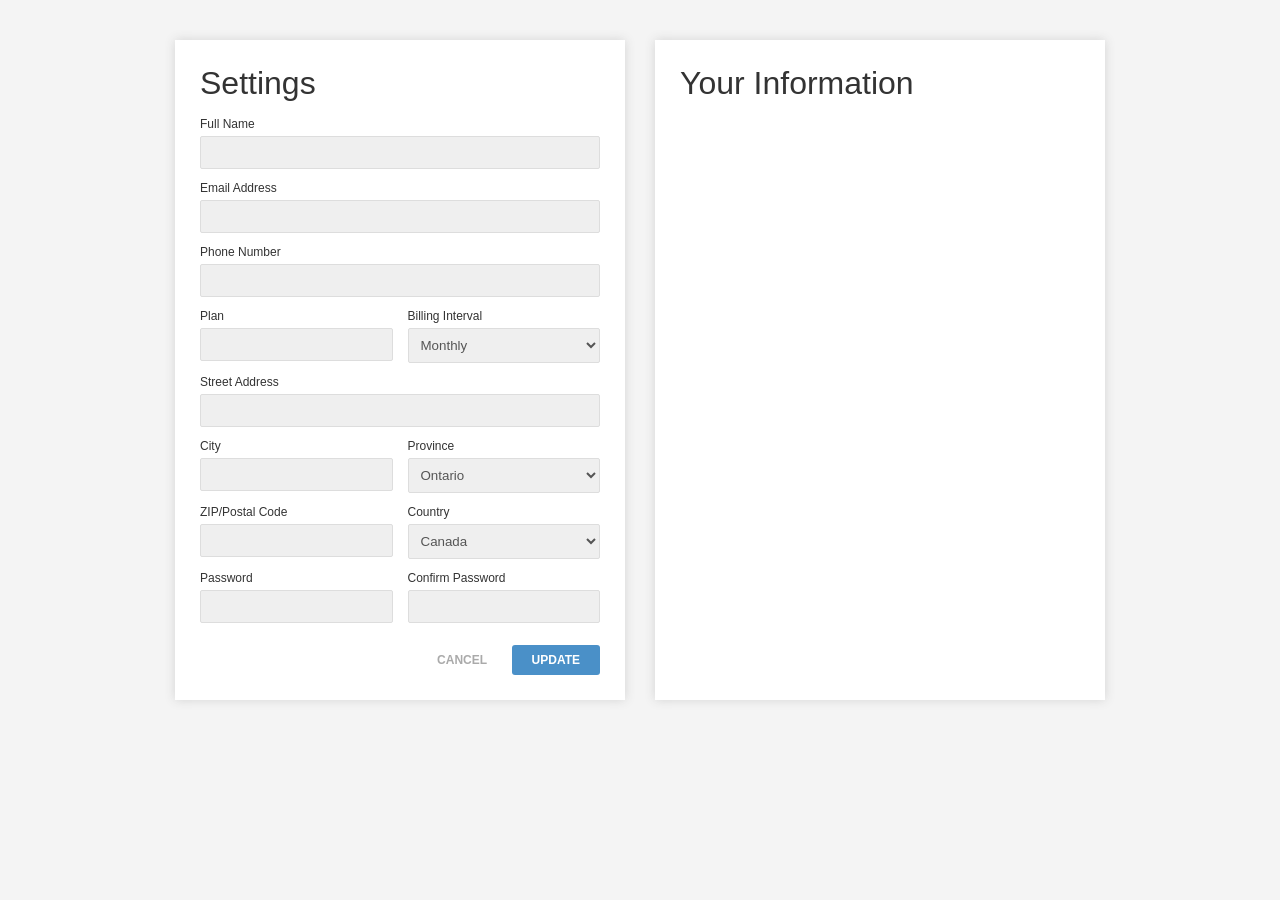
<file: Part1/index.html>
<!doctype html>
<html lang="en">

<head>
    <meta charset="UTF-8" />
    <meta name="viewport" content="width=device-width, initial-scale=1.0" />
    <title>Settings</title>
    <link rel="stylesheet" href="style.css" />
</head>

<body>
    <div class="page">
        <div class="container">
            <h1>Settings</h1>

            <form name="myForm" onsubmit="OnSubmit(event)">
                <div class="form-item">
                    <label for="fullname">Full Name</label>
                    <input type="text" id="fullname" name="fullname" />
                </div>

                <div class="form-item">
                    <label for="email">Email Address</label>
                    <input type="email" id="email" name="email" />
                </div>

                <div class="form-item">
                    <label for="phone">Phone Number</label>
                    <input type="text" id="phone" name="phone" />
                </div>

                <div class="row">
                    <div class="form-item">
                        <label for="plan">Plan</label>
                        <input type="text" id="plan" name="plan" />
                    </div>
                    <div class="form-item">
                        <label for="billing">Billing Interval</label>
                        <select id="billing" name="billing">
                            <option value="Monthly">Monthly</option>
                            <option value="Yearly">Yearly</option>
                        </select>
                    </div>
                </div>

                <div class="form-item">
                    <label for="street">Street Address</label>
                    <input type="text" id="street" name="street" />
                </div>

                <div class="row">
                    <div class="form-item">
                        <label for="city">City</label>
                        <input type="text" id="city" name="city" />
                    </div>
                    <div class="form-item">
                        <label for="province">Province</label>
                        <select id="province" name="province">
                            <option value="Ontario">Ontario</option>
                            <option value="Quebec">Quebec</option>
                            <option value="Alberta">Alberta</option>
                            <option value="Manitoba">Manitoba</option>
                        </select>
                    </div>
                </div>

                <div class="row">
                    <div class="form-item">
                        <label for="zip">ZIP/Postal Code</label>
                        <input type="text" id="zip" name="zip" />
                    </div>
                    <div class="form-item">
                        <label for="country">Country</label>
                        <select id="country" name="country">
                            <option value="Canada">Canada</option>
                            <option value="USA">USA</option>
                            <option value="Azerbaijan">Azerbaijan</option>
                        </select>
                    </div>
                </div>

                <div class="row">
                    <div class="form-item">
                        <label for="password">Password</label>
                        <input type="password" id="password" name="password" />
                    </div>
                    <div class="form-item">
                        <label for="confirm">Confirm Password</label>
                        <input type="password" id="confirm" name="confirm" />
                    </div>
                </div>
                <span class="error" id="password_error"></span>

                <div class="buttons">
                    <button type="reset" class="cancel" onclick="OnCancel()">CANCEL</button>
                    <button type="submit" class="update">UPDATE</button>
                </div>
            </form>
        </div>

        <div class="result">
            <h1>Your Information</h1>
            <ul id="info"></ul>
        </div>
    </div>

    <script src="index.js"></script>
</body>

</html>
</file>
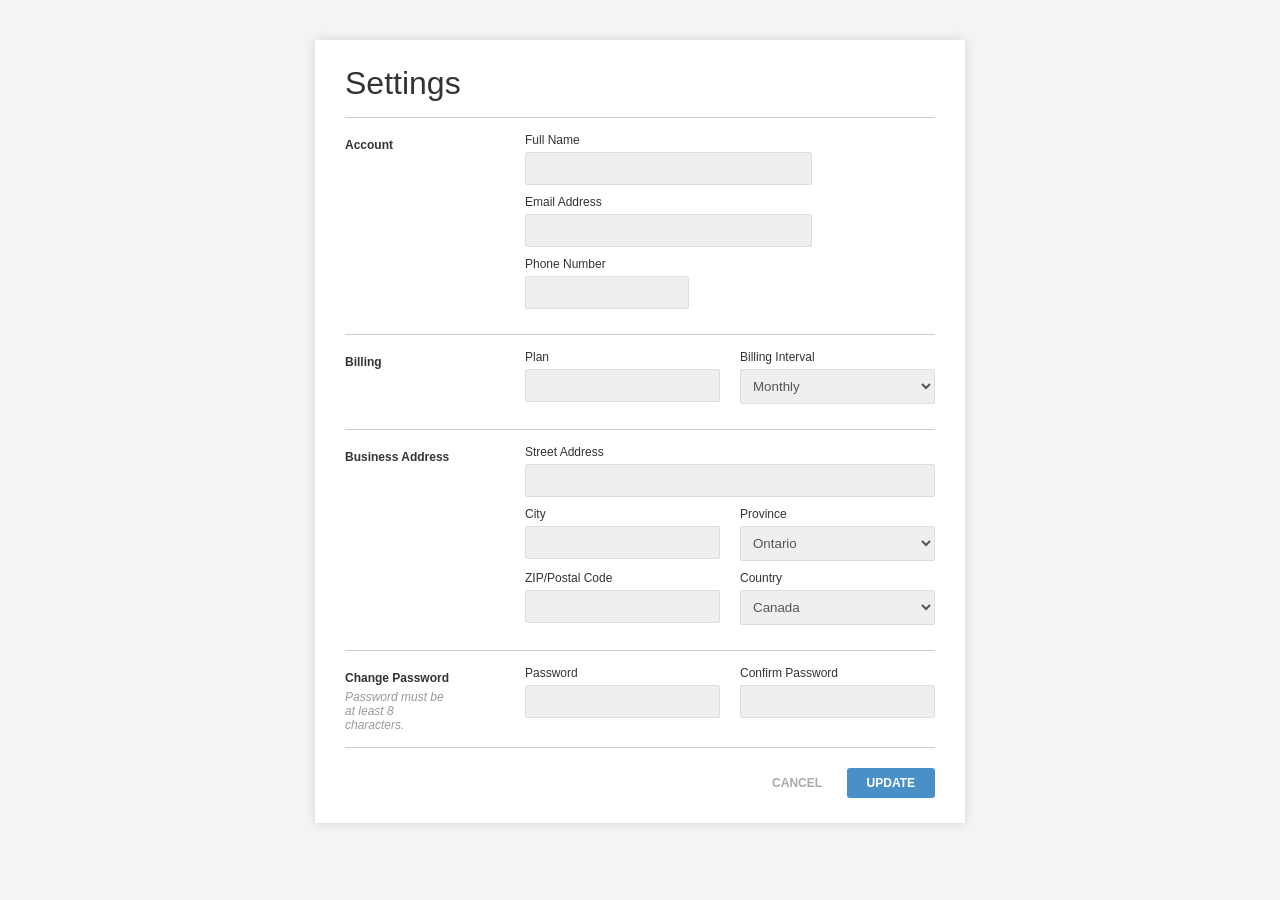
<file: Part2/index.html>
<!doctype html>
<html lang="en">
  <head>
    <meta charset="UTF-8" />
    <meta name="viewport" content="width=device-width, initial-scale=1.0" />
    <title>Settings</title>
    <link rel="stylesheet" href="style.css" />
  </head>
  <body>
    <div class="container">
      <h1>Settings</h1>

      <form name="myForm">
        <div class="section">
          <div class="title">Account</div>
          <div class="fields">
            <div class="form-item">
              <label for="fullname">Full Name</label>
              <input type="text" id="fullname" class="medium" />
            </div>
            <div class="form-item">
              <label for="email">Email Address</label>
              <input type="email" id="email" class="medium" />
            </div>
            <div class="form-item">
              <label for="phone">Phone Number</label>
              <input type="text" id="phone" class="small" />
            </div>
          </div>
        </div>

        <div class="section">
          <div class="title">Billing</div>
          <div class="fields">
            <div class="row">
              <div class="form-item">
                <label for="plan">Plan</label>
                <input type="text" id="plan" />
              </div>
              <div class="form-item">
                <label for="billing">Billing Interval</label>
                <select id="billing">
                  <option>Monthly</option>
                  <option>Yearly</option>
                </select>
              </div>
            </div>
          </div>
        </div>

        <div class="section">
          <div class="title">Business Address</div>
          <div class="fields">
            <div class="form-item">
              <label for="street">Street Address</label>
              <input type="text" id="street" />
            </div>
            <div class="row">
              <div class="form-item">
                <label for="city">City</label>
                <input type="text" id="city" />
              </div>
              <div class="form-item">
                <label for="province">Province</label>
                <select id="province">
                  <option>Ontario</option>
                  <option>Quebec</option>
                  <option>Alberta</option>
                </select>
              </div>
            </div>
            <div class="row">
              <div class="form-item">
                <label for="zip">ZIP/Postal Code</label>
                <input type="text" id="zip" />
              </div>
              <div class="form-item">
                <label for="country">Country</label>
                <select id="country">
                  <option>Canada</option>
                  <option>USA</option>
                  <option>Azerbaijan</option>
                </select>
              </div>
            </div>
          </div>
        </div>

        <div class="section">
          <div class="title">
            Change Password
            <p>Password must be at least 8 characters.</p>
          </div>
          <div class="fields">
            <div class="row">
              <div class="form-item">
                <label for="password">Password</label>
                <input type="password" id="password" />
              </div>
              <div class="form-item">
                <label for="confirm">Confirm Password</label>
                <input type="password" id="confirm" />
              </div>
            </div>
          </div>
        </div>

        <div class="buttons">
          <button type="button" class="cancel">CANCEL</button>
          <button type="button" class="update">UPDATE</button>
        </div>
      </form>
    </div>
  </body>
</html>
</file>
<file: Part1/style.css>
* {
  margin: 0;
  padding: 0;
  box-sizing: border-box;
  outline: none;
  font-family: Arial;
}

body {
  background-color: #f4f4f4;
}

.page {
  display: flex;
  justify-content: center;
  gap: 30px;
  margin-top: 40px;
}

.container,
.result {
  width: 450px;
  background-color: white;
  padding: 25px;
  box-shadow: 0 0 10px lightgray;
}

h1 {
  font-weight: normal;
  color: #333;
  margin-bottom: 15px;
}

.form-item {
  margin-bottom: 12px;
  width: 100%;
}

.row {
  display: flex;
  gap: 15px;
}

label {
  display: block;
  font-size: 0.75em;
  color: #333;
  margin-bottom: 5px;
}

input,
select {
  width: 100%;
  padding: 8px;
  border: 1px solid #ddd;
  border-radius: 2px;
  background-color: #efefef;
  color: #555;
  transition-property: border;
  transition-duration: 1s;
}

input:focus,
select:focus {
  border: 1px solid deepskyblue;
}

.error {
  color: red;
  font-size: 0.8em;
}

.buttons {
  text-align: right;
  margin-top: 10px;
}

button {
  border: none;
  padding: 8px 20px;
  font-size: 0.75em;
  font-weight: bold;
  cursor: pointer;
}

.cancel {
  background-color: white;
  color: #aaa;
}

.update {
  background-color: #4a90c8;
  color: white;
  border-radius: 3px;
}

.update:hover {
  background-color: #357ab0;
}

#info li {
  list-style: none;
  padding: 8px 0;
  border-bottom: 1px solid #eee;
  font-size: 0.9em;
  color: #555;
}

#info li b {
  color: #333;
}
</file>
<file: Part2/style.css>
* {
  margin: 0;
  padding: 0;
  box-sizing: border-box;
  outline: none;
  font-family: Arial;
}

body {
  background-color: #f4f4f4;
}

.container {
  width: 650px;
  margin: 40px auto;
  background-color: white;
  padding: 25px 30px;
  box-shadow: 0 0 10px lightgray;
}

h1 {
  font-weight: normal;
  color: #333;
  padding-bottom: 15px;
  border-bottom: 1px solid #ccc;
}

.section {
  display: flex;
  padding: 15px 0;
  border-bottom: 1px solid #ccc;
}

.title {
  width: 180px;
  font-size: 0.75em;
  font-weight: bold;
  color: #333;
  padding-top: 5px;
}

.title p {
  font-weight: normal;
  font-style: italic;
  color: #999;
  margin-top: 5px;
  width: 110px;
}

.fields {
  flex: 1;
}

.row {
  display: flex;
  gap: 20px;
}

.form-item {
  width: 100%;
  margin-bottom: 10px;
}

label {
  display: block;
  font-size: 0.75em;
  color: #333;
  margin-bottom: 5px;
}

input,
select {
  width: 100%;
  padding: 8px;
  border: 1px solid #ddd;
  border-radius: 2px;
  background-color: #efefef;
  color: #555;
}

input.medium {
  width: 70%;
}

input.small {
  width: 40%;
}

input:focus,
select:focus {
  border: 1px solid deepskyblue;
}

.buttons {
  text-align: right;
  margin-top: 20px;
}

button {
  border: none;
  padding: 8px 20px;
  font-size: 0.75em;
  font-weight: bold;
  cursor: pointer;
}

.cancel {
  background-color: white;
  color: #aaa;
}

.update {
  background-color: #4a90c8;
  color: white;
  border-radius: 3px;
}

.update:hover {
  background-color: #357ab0;
}
</file>
